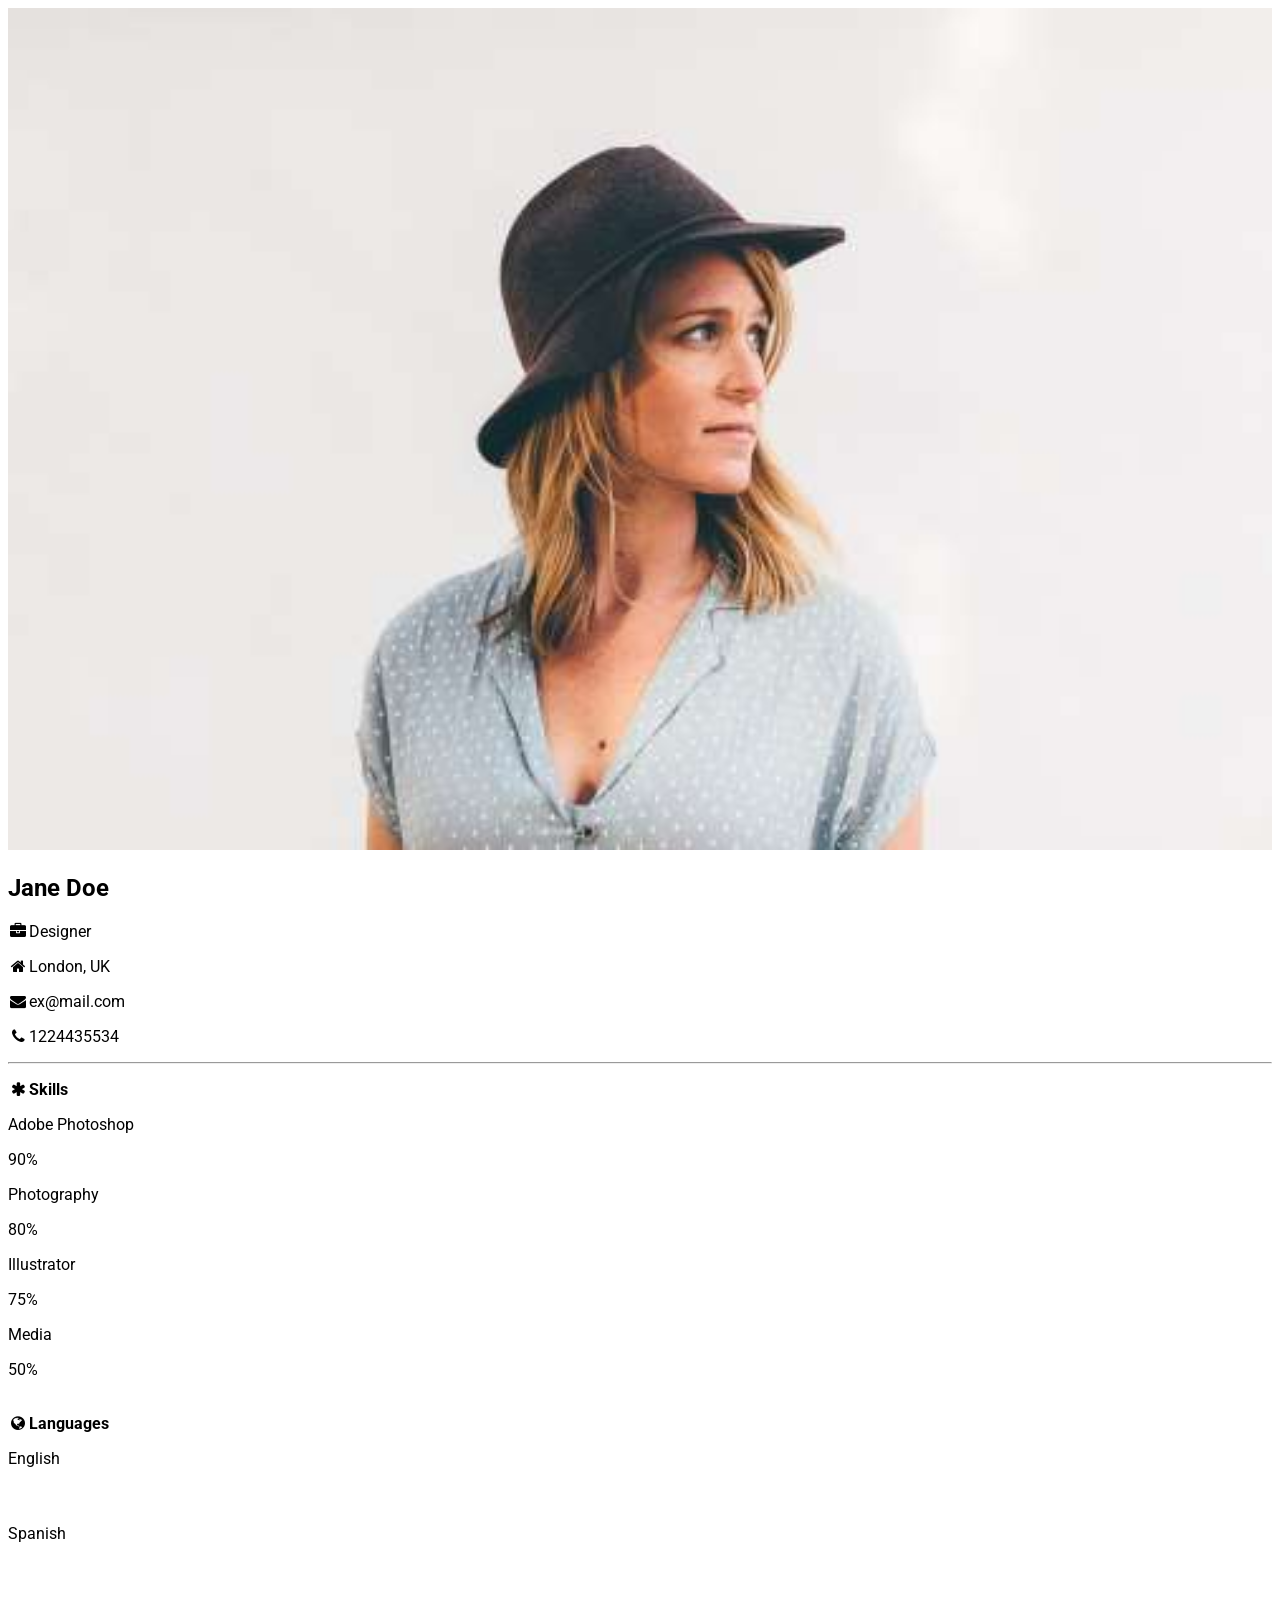
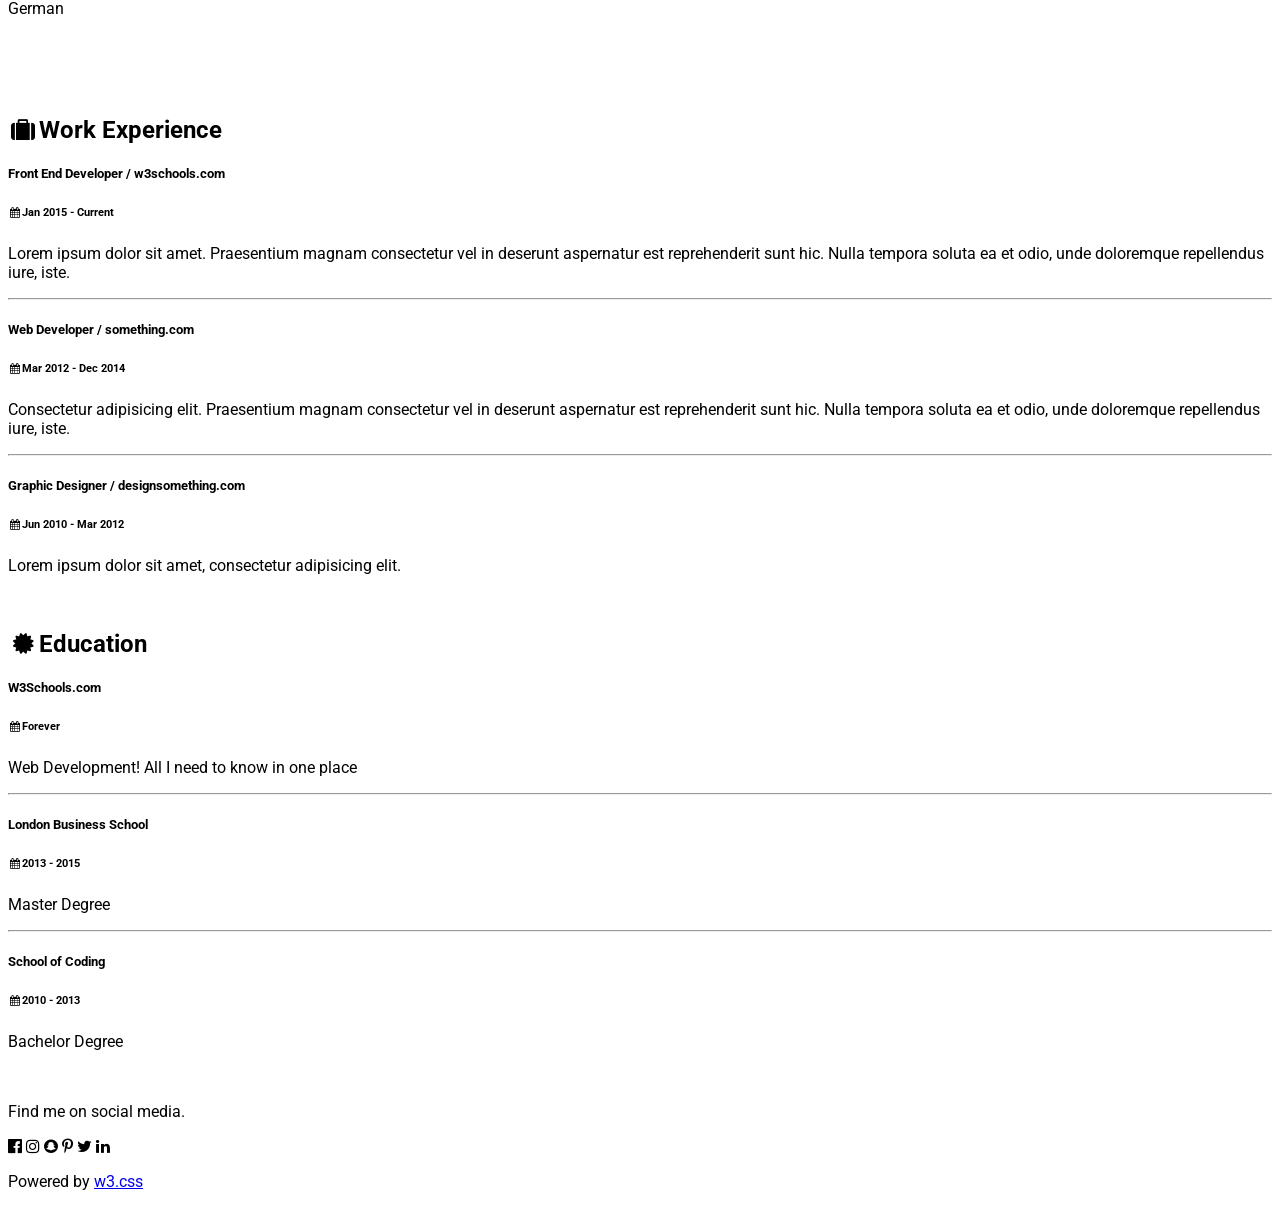
<file: cv.html>
<!DOCTYPE html>
<html>
<head>
<title>W3.CSS Template</title>
<meta charset="UTF-8">
<meta name="viewport" content="width=device-width, initial-scale=1">
<link rel="stylesheet" href="https://www.w3schools.com/w3css/5/w3.css">
<link rel='stylesheet' href='https://fonts.googleapis.com/css?family=Roboto'>
<link rel="stylesheet" href="https://cdnjs.cloudflare.com/ajax/libs/font-awesome/4.7.0/css/font-awesome.min.css">
<style>
html,body,h1,h2,h3,h4,h5,h6 {font-family: "Roboto", sans-serif}
</style>
</head>
<body class="w3-light-grey">

<!-- Page Container -->
<div class="w3-content w3-margin-top" style="max-width:1400px;">

  <!-- The Grid -->
  <div class="w3-row-padding">
  
    <!-- Left Column -->
    <div class="w3-third">
    
      <div class="w3-white w3-text-grey w3-card-4">
        <div class="w3-display-container">
          <img src="avatar_hat.jpg" style="width:100%" alt="Avatar">
          <div class="w3-display-bottomleft w3-container w3-text-black">
            <h2>Jane Doe</h2>
          </div>
        </div>
        <div class="w3-container">
          <p><i class="fa fa-briefcase fa-fw w3-margin-right w3-large w3-text-teal"></i>Designer</p>
          <p><i class="fa fa-home fa-fw w3-margin-right w3-large w3-text-teal"></i>London, UK</p>
          <p><i class="fa fa-envelope fa-fw w3-margin-right w3-large w3-text-teal"></i>ex@mail.com</p>
          <p><i class="fa fa-phone fa-fw w3-margin-right w3-large w3-text-teal"></i>1224435534</p>
          <hr>

          <p class="w3-large"><b><i class="fa fa-asterisk fa-fw w3-margin-right w3-text-teal"></i>Skills</b></p>
          <p>Adobe Photoshop</p>
          <div class="w3-light-grey w3-round-xlarge w3-small">
            <div class="w3-container w3-center w3-round-xlarge w3-teal" style="width:90%">90%</div>
          </div>
          <p>Photography</p>
          <div class="w3-light-grey w3-round-xlarge w3-small">
            <div class="w3-container w3-center w3-round-xlarge w3-teal" style="width:80%">
              <div class="w3-center w3-text-white">80%</div>
            </div>
          </div>
          <p>Illustrator</p>
          <div class="w3-light-grey w3-round-xlarge w3-small">
            <div class="w3-container w3-center w3-round-xlarge w3-teal" style="width:75%">75%</div>
          </div>
          <p>Media</p>
          <div class="w3-light-grey w3-round-xlarge w3-small">
            <div class="w3-container w3-center w3-round-xlarge w3-teal" style="width:50%">50%</div>
          </div>
          <br>

          <p class="w3-large w3-text-theme"><b><i class="fa fa-globe fa-fw w3-margin-right w3-text-teal"></i>Languages</b></p>
          <p>English</p>
          <div class="w3-light-grey w3-round-xlarge">
            <div class="w3-round-xlarge w3-teal" style="height:24px;width:100%"></div>
          </div>
          <p>Spanish</p>
          <div class="w3-light-grey w3-round-xlarge">
            <div class="w3-round-xlarge w3-teal" style="height:24px;width:55%"></div>
          </div>
          <p>German</p>
          <div class="w3-light-grey w3-round-xlarge">
            <div class="w3-round-xlarge w3-teal" style="height:24px;width:25%"></div>
          </div>
          <br>
        </div>
      </div><br>

    <!-- End Left Column -->
    </div>

    <!-- Right Column -->
    <div class="w3-twothird">
    
      <div class="w3-container w3-card w3-white w3-margin-bottom">
        <h2 class="w3-text-grey w3-padding-16"><i class="fa fa-suitcase fa-fw w3-margin-right w3-xxlarge w3-text-teal"></i>Work Experience</h2>
        <div class="w3-container">
          <h5 class="w3-opacity"><b>Front End Developer / w3schools.com</b></h5>
          <h6 class="w3-text-teal"><i class="fa fa-calendar fa-fw w3-margin-right"></i>Jan 2015 - <span class="w3-tag w3-teal w3-round">Current</span></h6>
          <p>Lorem ipsum dolor sit amet. Praesentium magnam consectetur vel in deserunt aspernatur est reprehenderit sunt hic. Nulla tempora soluta ea et odio, unde doloremque repellendus iure, iste.</p>
          <hr>
        </div>
        <div class="w3-container">
          <h5 class="w3-opacity"><b>Web Developer / something.com</b></h5>
          <h6 class="w3-text-teal"><i class="fa fa-calendar fa-fw w3-margin-right"></i>Mar 2012 - Dec 2014</h6>
          <p>Consectetur adipisicing elit. Praesentium magnam consectetur vel in deserunt aspernatur est reprehenderit sunt hic. Nulla tempora soluta ea et odio, unde doloremque repellendus iure, iste.</p>
          <hr>
        </div>
        <div class="w3-container">
          <h5 class="w3-opacity"><b>Graphic Designer / designsomething.com</b></h5>
          <h6 class="w3-text-teal"><i class="fa fa-calendar fa-fw w3-margin-right"></i>Jun 2010 - Mar 2012</h6>
          <p>Lorem ipsum dolor sit amet, consectetur adipisicing elit. </p><br>
        </div>
      </div>

      <div class="w3-container w3-card w3-white">
        <h2 class="w3-text-grey w3-padding-16"><i class="fa fa-certificate fa-fw w3-margin-right w3-xxlarge w3-text-teal"></i>Education</h2>
        <div class="w3-container">
          <h5 class="w3-opacity"><b>W3Schools.com</b></h5>
          <h6 class="w3-text-teal"><i class="fa fa-calendar fa-fw w3-margin-right"></i>Forever</h6>
          <p>Web Development! All I need to know in one place</p>
          <hr>
        </div>
        <div class="w3-container">
          <h5 class="w3-opacity"><b>London Business School</b></h5>
          <h6 class="w3-text-teal"><i class="fa fa-calendar fa-fw w3-margin-right"></i>2013 - 2015</h6>
          <p>Master Degree</p>
          <hr>
        </div>
        <div class="w3-container">
          <h5 class="w3-opacity"><b>School of Coding</b></h5>
          <h6 class="w3-text-teal"><i class="fa fa-calendar fa-fw w3-margin-right"></i>2010 - 2013</h6>
          <p>Bachelor Degree</p><br>
        </div>
      </div>

    <!-- End Right Column -->
    </div>
    
  <!-- End Grid -->
  </div>
  
  <!-- End Page Container -->
</div>

<footer class="w3-container w3-teal w3-center w3-margin-top">
  <p>Find me on social media.</p>
  <i class="fa fa-facebook-official w3-hover-opacity"></i>
  <i class="fa fa-instagram w3-hover-opacity"></i>
  <i class="fa fa-snapchat w3-hover-opacity"></i>
  <i class="fa fa-pinterest-p w3-hover-opacity"></i>
  <i class="fa fa-twitter w3-hover-opacity"></i>
  <i class="fa fa-linkedin w3-hover-opacity"></i>
  <p>Powered by <a href="https://www.w3schools.com/w3css/default.asp" target="_blank">w3.css</a></p>
</footer>

</body>
</html>
</file>
